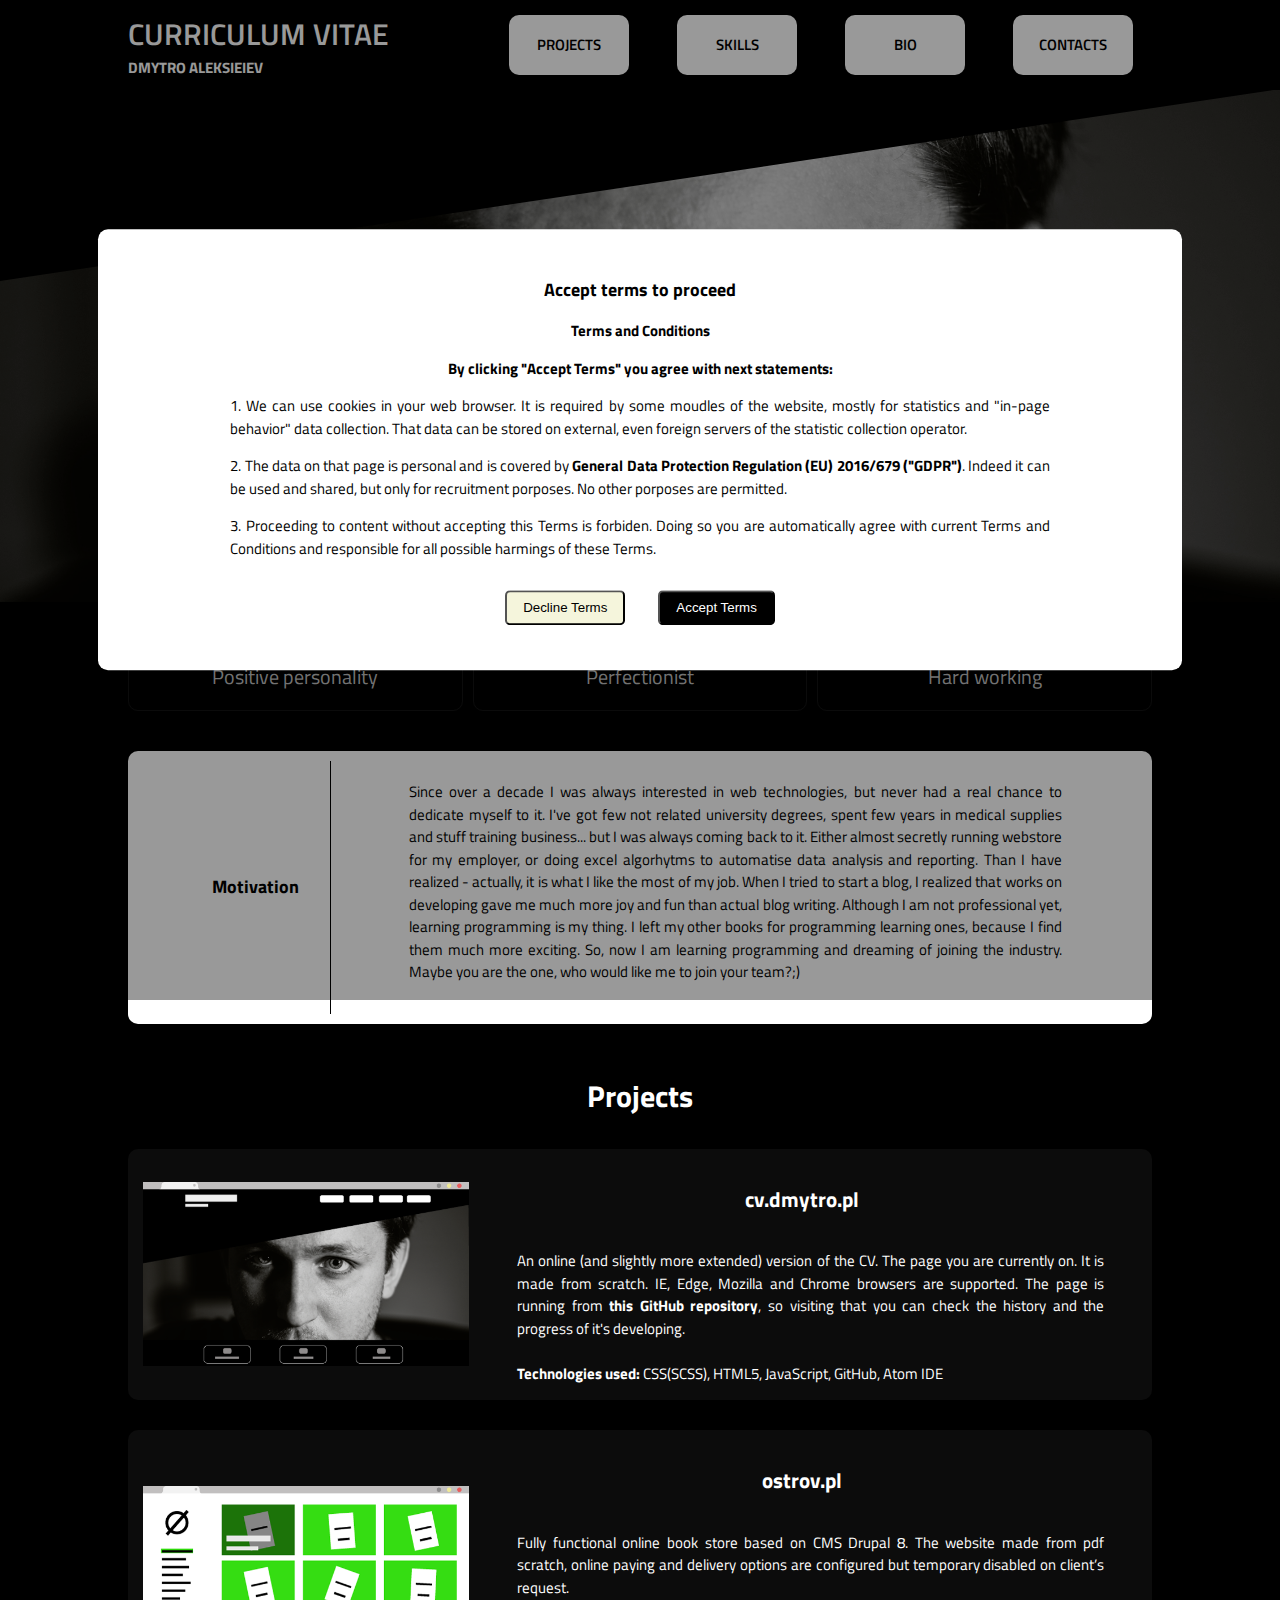
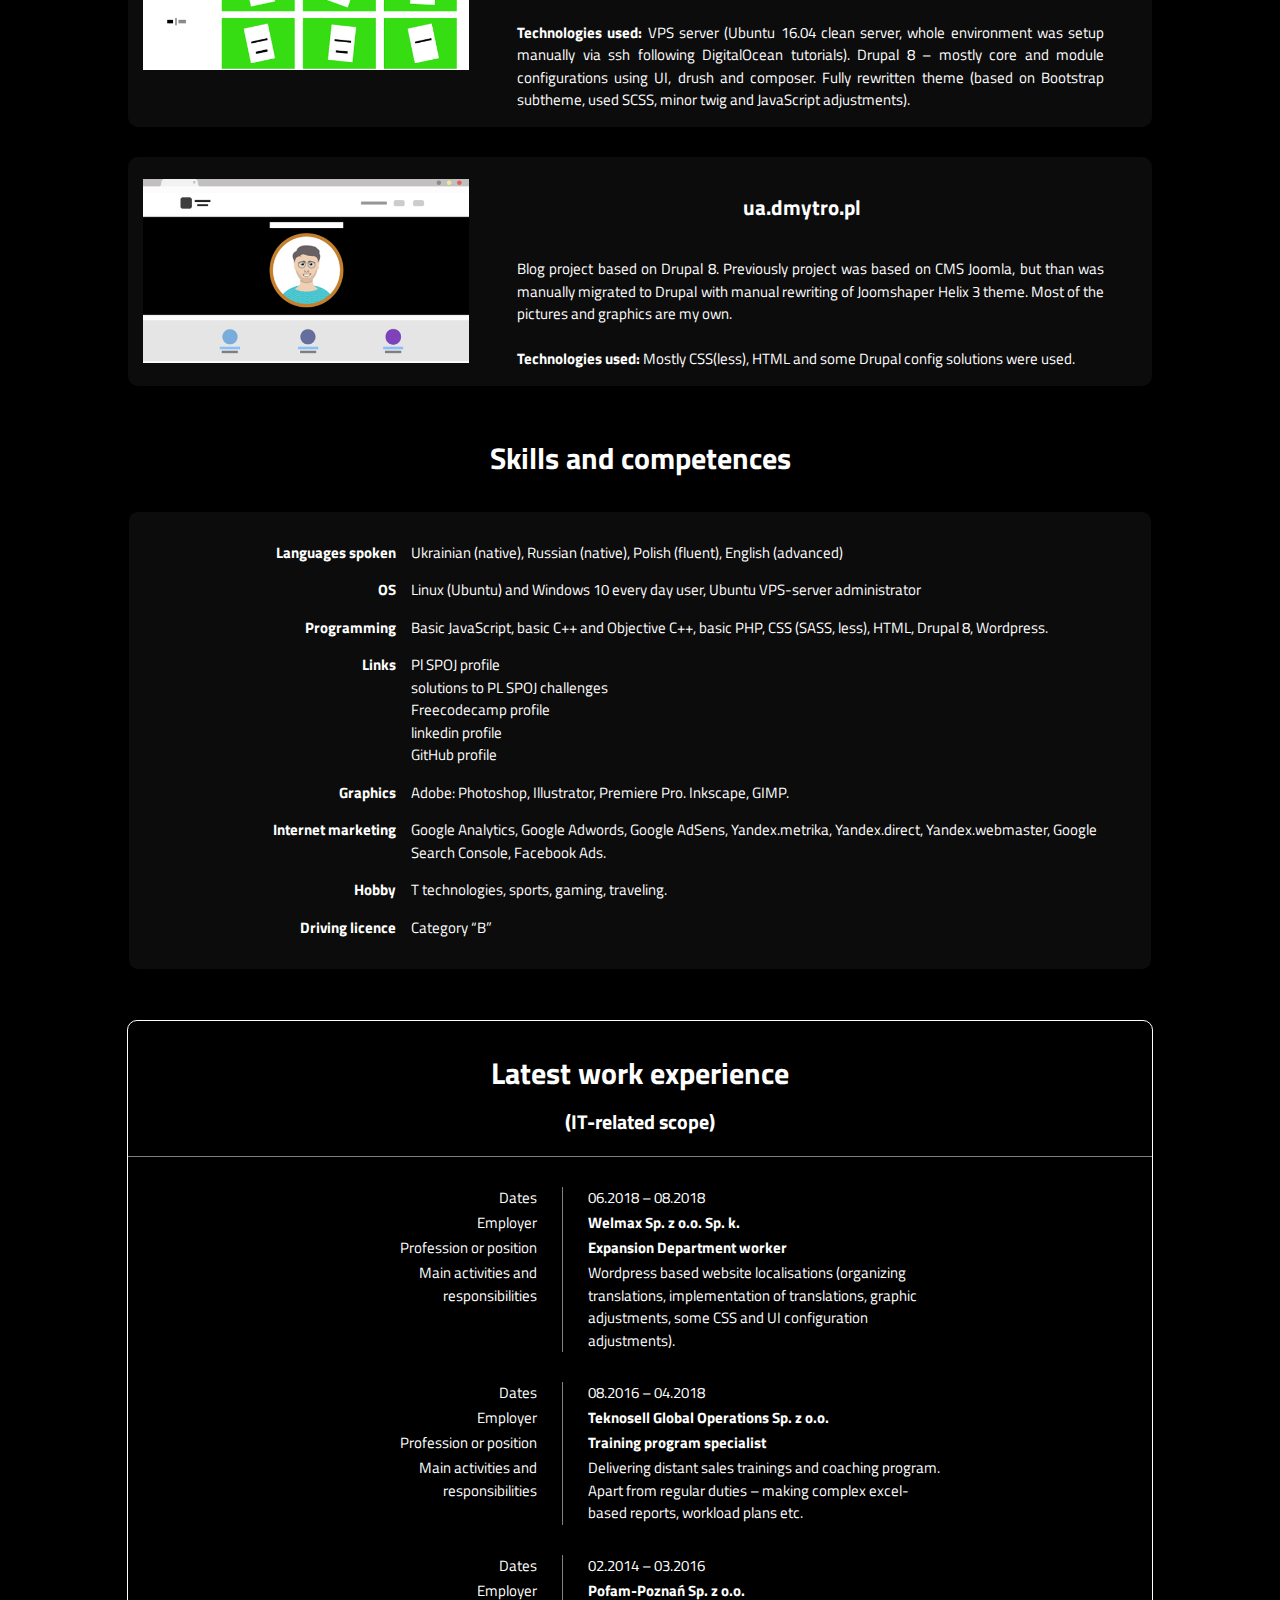
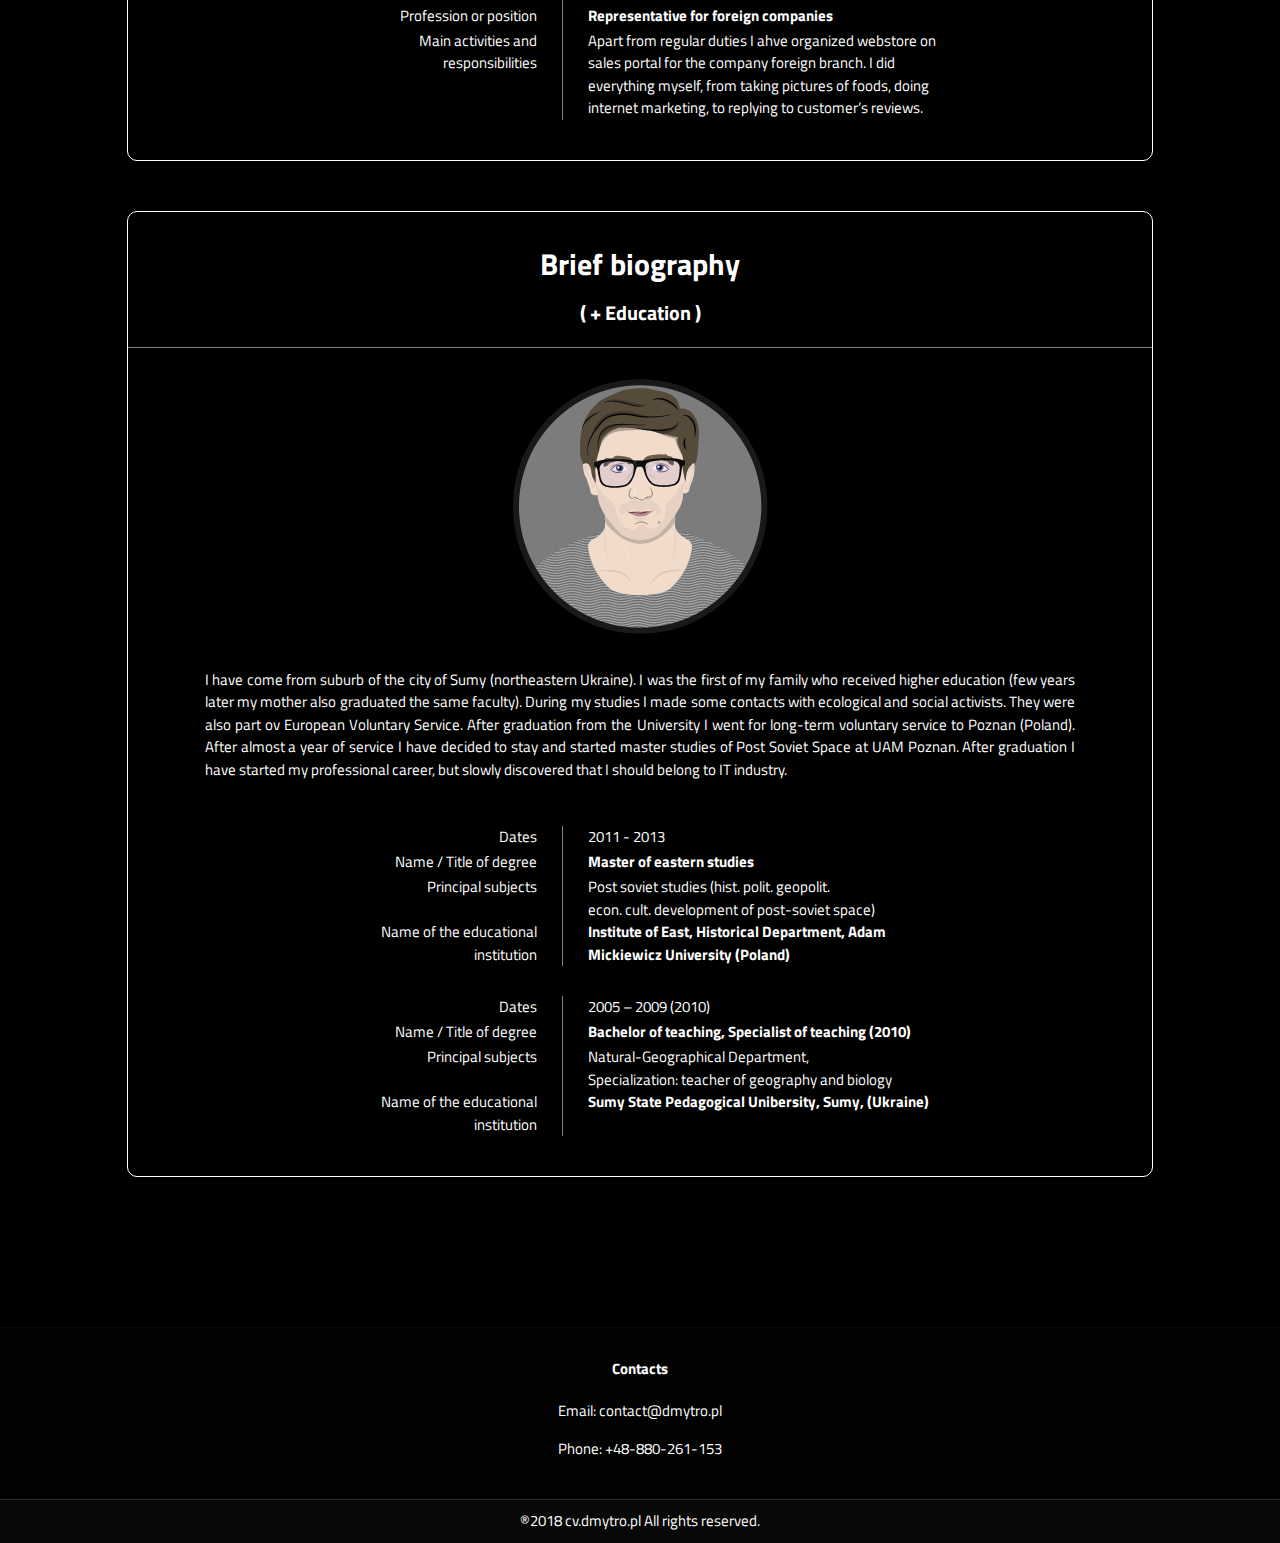
<file: index.html>
<!DOCTYPE html>
<html lang="en">
<head>
  <meta charset="UTF-8">
  <!-- Google Analytics -->
  <script async src="https://www.googletagmanager.com/gtag/js?id=G-2EE95DC061"></script>
  <script>
  if (!window.localStorage.getItem('acceptance')) {
    window.dataLayer = window.dataLayer || [];
    function gtag(){dataLayer.push(arguments);}
    gtag('js', new Date());

    gtag('config', 'G-2EE95DC061');
  }
  </script>
  <meta name="viewport" content="width=device-width, initial-scale=1.0">
  <meta http-equiv="X-UA-Compatible" content="ie=edge">
  <title>Dmytro Aleksieiev CV</title>
  <meta name="description" content="Looking for a programming team member? Here you may find one. Still learning frontend and backend, but full of passion and ready to improve together!">
  <meta name="keywords" content="CV, hire, programming, JavaScript, PHP, recruitment, Dmytro Aleksieiev, job offer, junior, frontend, backend">
  <link rel="stylesheet" href="css/style.css">
  <link href="https://fonts.googleapis.com/css?family=Titillium+Web" rel="stylesheet">
  <link rel="stylesheet" href="https://use.fontawesome.com/releases/v5.4.1/css/all.css" integrity="sha384-5sAR7xN1Nv6T6+dT2mhtzEpVJvfS3NScPQTrOxhwjIuvcA67KV2R5Jz6kr4abQsz" crossorigin="anonymous">
  <link rel="shortcut icon" type="image/png" href="/img/icon.png"/>
</head>
<body>
  <!-- Header content -->
  <header class="top-bar">
    <div class="container header-wrapper">
      <div class="branding">
        <h2 class="type">Curriculum Vitae</h2>
        <h1 class="subject">Dmytro Aleksieiev</h1>
      </div>
      <!-- Navigation -->
      <nav id="menu-nav">
        <a id="menu-toggle"><i class="fas fa-bars"></i></a>
        <ul class="menu">
          <li class="menu-item"><a href="#projects">Projects</a></li>
          <li class="menu-item"><a href="#skills">Skills</a></li>
          <li class="menu-item"><a href="#bio">Bio</a></li>
          <li class="menu-item"><a href="#contacts">Contacts</a></li>
        </ul>
      </nav>
    </div>
  </header>
  <!-- Banner -->
  <div class="banner">
    <div class="triangle"></div>
    <div class="face"></div>
  </div>
  <!-- Page content -->
  <main>
    <!-- Personality -->
    <div class="calls container">
      <div class="call">
        <i class="fas fa-handshake" aria-hidden="true"></i>
        <p>Positive personality</p>
      </div>
      <div class="call">
        <i class="fas fa-cogs" aria-hidden="true"></i>
        <p>Perfectionist</p>
      </div>
      <div class="call">
        <i class="fas fa-briefcase" aria-hidden="true"></i>
        <p>Hard working</p>
      </div>
    </div>
    <!-- Motivation -->
    <section class="container motivation">
      <h3>Motivation</h3>
      <p>Since over a decade I was always interested in web technologies, but never had a real chance to dedicate myself to it. I've got few not related university degrees, spent few years in medical supplies and stuff training business... but I was always coming back to it. Either almost secretly running webstore for my employer, or doing excel algorhytms to automatise data analysis and reporting. Than I have realized - actually, it is what I like the most of my job.
When I tried to start a blog, I realized that works on developing gave me much more joy and fun than actual blog writing. Although I am not professional yet, learning programming is my thing. I left my other books for programming learning ones, because I find them much more exciting. So, now I am learning programming and dreaming of joining the industry.
Maybe you are the one, who would like me to join your team?;)</p>
  </section>
  <!-- Projects -->
  <div class="chapter container">
    <h3 id="projects">Projects</h3>
<section class="project">
  <img src="/img/mini-cv-screen.png" alt="">
  <h4><a href="https://cv.dmytro.pl" target="_blank">cv.dmytro.pl</i></a>
  <div class="tech-icons">
    <i class="fab fa-github"></i>
    <i class="fab fa-sass"></i>
    <i class="fab fa-css3-alt"></i>
    <i class="fab fa-html5"></i>
  </div></h4>
  <p>An online (and slightly more extended) version of the CV. The page you are currently on.
It is made from scratch. IE, Edge, Mozilla and Chrome browsers are supported.
 The page is running from <a href="https://github.com/MytkoEnko/cv.dmytro.pl" target="_blank"><b>this GitHub repository</b></a>, so visiting that you can check the history and the progress of it's developing.<br><br>
<b>Technologies used:</b> CSS(SCSS), HTML5, JavaScript, GitHub, Atom IDE</p>
</section>
<section class="project">
  <img src="/img/ostrov-mini-screen.png" alt="">
  <h4><a href="https://ostrov.pl" target="_blank">ostrov.pl</a>
    <div class="tech-icons">
      <i class="fab fa-drupal"></i>
      <i class="fab fa-linux"></i>
      <i class="fas fa-terminal"></i>
      <i class="fas fa-server"></i>
      <i class="fab fa-sass"></i>
      <i class="fab fa-css3-alt"></i>
      <i class="fab fa-html5"></i>
      <i class="fab fa-js-square"></i>
  </div></h4>
  <p>Fully functional online book store based on CMS Drupal 8. The website made from pdf scratch, online paying and delivery options are configured but temporary disabled on client’s request.<br><br>
  <b>Technologies used:</b> VPS server (Ubuntu 16.04 clean server, whole environment was setup manually via ssh following DigitalOcean tutorials). Drupal 8 – mostly core and module configurations using UI, drush and composer. Fully rewritten theme (based on Bootstrap subtheme, used SCSS, minor twig and JavaScript adjustments).</p>
</section>
<section class="project">
  <img src="/img/mini-mytko-screen.png" alt="">
  <h4><a href="https://ua.dmytro.pl" target="_blank">ua.dmytro.pl</a>
    <div class="tech-icons">
      <i class="fab fa-drupal"></i>
      <i class="fab fa-less"></i>
      <i class="fab fa-css3-alt"></i>
      <i class="fab fa-html5"></i>
  </div></h4>
  <p>Blog project based on Drupal 8. Previously project was based on CMS Joomla, but than was manually migrated to Drupal with manual rewriting of Joomshaper Helix 3 theme. Most of the pictures and graphics are my own.<br><br>
  <b>Technologies used:</b> Mostly CSS(less), HTML and some Drupal config solutions were used.</p>
</section>
  </div>
  <!-- Skills -->
  <div class="chapter container">
      <h3 id="skills">Skills and competences</h3>
      <div class="skills">
        <h4>Languages spoken</h4>
          <p>
            Ukrainian (native), Russian (native), Polish (fluent), English (advanced)
          </p>
        <h4>OS</h4>
          <p>Linux (Ubuntu) and Windows 10 every day user, Ubuntu VPS-server administrator</p>
        <h4>Programming</h4>
          <p>Basic JavaScript, basic C++ and Objective C++, basic PHP,
CSS (SASS, less), HTML, Drupal 8, Wordpress.</p>
        <h4>Links</h4>
          <p>
            <a href="https://pl.spoj.com/users/mytko_enko/" target="_blank">Pl SPOJ profile</a><br>
            <a href="https://github.com/MytkoEnko/spoj_solutions" target="_blank">solutions to PL SPOJ challenges</a><br>
            <a href="https://www.freecodecamp.org/mytko_enko" target="_blank">Freecodecamp profile</a><br>
            <a href="https://www.linkedin.com/in/dmytroaleksieiev/" target="_blank">linkedin profile</a><br>
            <a href="https://github.com/MytkoEnko" target="_blank">GitHub profile</a>
          </p>
        <h4>Graphics</h4>
          <p>Adobe: Photoshop, Illustrator, Premiere Pro.
Inkscape, GIMP.</p>
        <h4>Internet marketing</h4>
          <p>Google Analytics, Google Adwords, Google AdSens, Yandex.metrika, Yandex.direct, Yandex.webmaster, Google Search Console, Facebook Ads.</p>
        <h4>Hobby</h4>
          <p>T technologies, sports, gaming, traveling.</p>
        <h4>Driving licence</h4>
          <p>Category “B”</p>
      </div>
  </div>
  <!-- Experience -->
  <div class="chapter experience container">
      <h3 id="experience">Latest work experience <br> <span>(IT-related scope)</span></h3>
      <div class="">
        <section>
        <p>Dates</p>
        <p>Employer</p>
        <p>Profession or position</p>
        <p>Main activities and responsibilities</p>
        <p>06.2018 – 08.2018</p>
        <h5>Welmax Sp. z o.o. Sp. k.</h5>
        <h4>Expansion Department worker</h4>
        <p>Wordpress based website localisations (organizing translations, implementation of translations, graphic adjustments, some CSS and UI configuration adjustments).</p>
      </section>
        <section>
          <p>Dates</p>
          <p>Employer</p>
          <p>Profession or position</p>
          <p>Main activities and responsibilities</p>
          <p>08.2016 – 04.2018</p>
          <h5>Teknosell Global Operations Sp. z o.o.</h5>
          <h4>Training program specialist</h4>
          <p>Delivering distant sales trainings and coaching program. Apart from regular duties – making complex excel-based reports, workload plans etc.</p>
        </section>
        <section>
          <p>Dates</p>
          <p>Employer</p>
          <p>Profession or position</p>
          <p>Main activities and responsibilities</p>
          <p>02.2014 – 03.2016</p>
          <h5>Pofam-Poznań Sp. z o.o.</h5>
          <h4>Representative for foreign companies</h4>
          <p>Apart from regular duties I ahve organized webstore on sales portal for the company foreign branch. I did everything myself, from taking pictures of foods, doing internet marketing, to replying to customer’s reviews.</p>
        </section>
      </div>
  </div>
  <!-- Biography and education -->
  <div class="chapter bio container">
      <h3 id="bio">Brief biography<br> <span>( + Education )</h3>
        <div>
          <img src="/img/icon.png" alt="Dmytro's icon">
          <p>I have come from suburb of the city of Sumy (northeastern Ukraine). I was the first of my family who received higher education (few years later my mother also graduated the same faculty). During my studies I made some contacts with ecological and social activists. They were also part ov European Voluntary Service. After graduation from the University I went for long-term voluntary service to Poznan (Poland). After almost a year of service I have decided to stay and started master studies of Post Soviet Space at UAM Poznan. After graduation I have started my professional career, but slowly discovered that I should belong to IT industry.</p>
        </div>
        <!-- Education -->
      <section>
      <p>Dates</p>
      <p>Name / Title of degree</p>
      <p>Principal subjects</p>
      <p>Name of the educational institution</p>
      <p>2011 - 2013</p>
      <h4>Master of eastern studies</h4>
      <p>Post soviet studies (hist. polit. geopolit.<br>
econ. cult. development of post-soviet space)</p>
      <h5>Institute of East, Historical Department, Adam Mickiewicz University (Poland)</h5>
    </section>
    <section>
      <p>Dates</p>
      <p>Name / Title of degree</p>
      <p>Principal subjects</p>
      <p>Name of the educational institution</p>
      <p>2005 – 2009 (2010)</p>
      <h4>Bachelor of teaching, Specialist of teaching (2010)</h4>
      <p>Natural-Geographical Department,<br>
Specialization: teacher of geography and biology</p>
      <h5>Sumy State Pedagogical Unibersity, Sumy, (Ukraine)</h5>
    </section>
  </div>
  </main>
  <!-- The Cookies wrapper -->
<div id="terms" class="modal">

  <!-- Cookies content -->
  <div class="modal-content">
    <div class="modal-header">
      <h3>Accept terms to proceed</h3>
    </div>
    <div class="modal-body">
      <p><span>Terms and Conditions</span></p>
      <p><span>By clicking "Accept Terms" you agree with next statements:</span></p>
      <p>1. We can use cookies in your web browser. It is required by some moudles of the website, mostly for statistics and "in-page behavior" data collection. That data can be stored on external, even foreign servers of the statistic collection operator.</p>
      <p>2. The data on that page is personal and is covered by <a href="https://eur-lex.europa.eu/eli/reg/2016/679/oj">General Data Protection Regulation (EU) 2016/679 ("GDPR")</a>. Indeed it can be used and shared, but only for recruitment porposes. No other porposes are permitted.</p>
      <p>3. Proceeding to content without accepting this Terms is forbiden. Doing so you are automatically agree with current Terms and Conditions and responsible for all possible harmings of these Terms.</p>
    </div>
    <div class="modal-footer">
      <button class="disagree" onclick="declineTerms()">Decline Terms</button>
      <button class="agree" onclick="acceptTerms()">Accept Terms</button>
    </div>
  </div>

</div>
  <!-- Footer content -->
<footer>
  <div class="in-touch">
    <div id="contacts">
      <h4>Contacts</h4>
      <p>Email: <a href="mailto:contact@dmytro.pl" target="_top">contact@dmytro.pl</a></p>
      <p>Phone: <a href="tel:0048-880-261-153">+48-880-261-153</a></p>
    </div>
  </div>
<br>
<div class="all-rights">®2018 cv.dmytro.pl All rights reserved.</div>
</footer>
  <script src="js/myScript.js"></script>
</body>
</html>
</file>
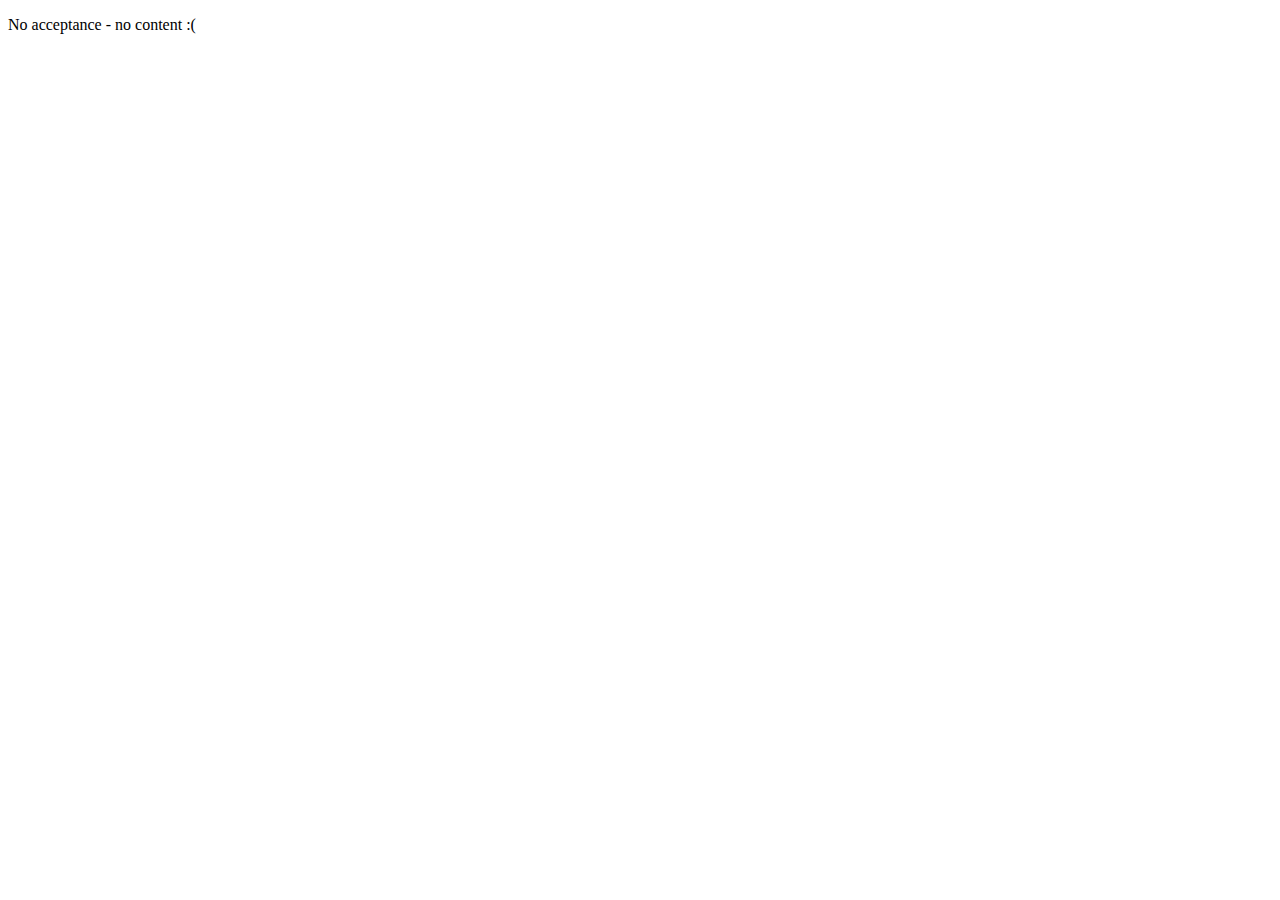
<file: terms-refused.html>
<!DOCTYPE html>
<html lang="en">
<head>
  <meta charset="UTF-8">
  <meta name="viewport" content="width=device-width, initial-scale=1.0">
  <meta http-equiv="X-UA-Compatible" content="ie=edge">
  <title>You have declined terms</title>
</head>
<body>
  <p>No acceptance - no content :(</p>
</body>
</html>
</file>
<file: css/style.css>
.project h4 a::after, .skills a::after {
  content: " \f0c1";
  font-family: "Font Awesome 5 Free";
  color: #444444;
}

html {
  box-sizing: border-box;
  color: white;
  font-family: 'Titillium Web', sans-serif;
  font-size: 15px;
}

body {
  line-height: 1.5;
  margin: 0px;
  background-color: black;
  -webkit-text-size-adjust: none;
}

body a {
  text-decoration: none;
  color: white;
}

img {
  max-width: 100%;
}

.container {
  width: 80%;
  max-width: 1700px;
  margin: 0px auto;
}

.top-bar {
  width: 100%;
  display: inline-flex;
  background: black;
}

.top-bar .branding {
  float: left;
  margin-top: 12px;
}

.top-bar .branding h1, .top-bar .branding h2 {
  margin: 0px;
  text-transform: uppercase;
}

.top-bar .branding .type {
  font-size: 2rem;
  font-weight: 600;
}

.top-bar .branding .subject {
  font-size: 1rem;
}

.top-bar .header-wrapper {
  display: grid;
  grid-template-columns: 6fr 1fr;
  width: 100%;
  margin: 0px 20px;
}

.top-bar nav a#menu-toggle {
  display: flex;
  justify-content: center;
  font-size: 3rem;
  margin-top: 12px;
}

.top-bar .menu {
  display: none;
  grid-template-columns: 1fr;
  grid-gap: 10px;
  z-index: 3;
  width: 100%;
  position: absolute;
  top: 70px;
  left: 50%;
  transform: translateX(-50%);
  padding: 0;
}

.top-bar .menu.visible {
  display: grid;
}

.top-bar .menu-item {
  display: flex;
  align-items: center;
  justify-content: center;
}

.top-bar .menu-item a {
  float: left;
  text-align: center;
  line-height: 60px;
  height: 60px;
  width: 65%;
  background: white;
  border-radius: 10px;
  text-transform: uppercase;
  font-weight: 600;
  color: black;
  box-shadow: 0px 3px 4px 2px #000000;
}

.banner {
  margin-top: -1px;
}

.triangle {
  background: #000000;
  z-index: -1;
  height: 15vw;
  width: 100%;
  clip-path: polygon(0 0, 0 15vw, 100% 0);
}

.face {
  margin-top: calc((-15vw) + 1px);
  height: 40vw;
  width: 100%;
  background: url(/img/profile-background.jpg) no-repeat top center;
  background-size: cover;
  z-index: -2;
}

.calls {
  display: grid;
  grid-template-columns: 1fr;
  grid-gap: 10px;
  margin: 40px auto;
}

.calls .call {
  color: #bfbfbf;
  text-align: center;
  border: 0.5px solid #131313;
  border-radius: 10px;
  padding: 4px;
  box-shadow: 0px 0px 1px 0px #131313;
}

.calls .call i {
  font-size: 5vw;
}

.calls .call p {
  font-size: 1.3rem;
  line-height: 20px;
}

/* Main elements layout */
.motivation {
  color: black;
  background-color: white;
  display: grid;
  grid-template-columns: 1fr;
  border-radius: 10px;
  text-align: justify;
}

.motivation h3 {
  width: 50%;
  margin: 0 auto;
  padding: 10px;
  text-align: center;
  border-bottom: 1px solid black;
}

.motivation > p {
  padding: 15px 25px 25px;
  margin: 0px;
}

.chapter {
  margin-top: 50px;
}

.chapter > h3 {
  font-size: 2rem;
  text-align: center;
}

.project {
  background: #0c0c0c;
  padding: 1rem;
  border-radius: 10px;
  margin: 2rem 0rem;
  display: grid;
  grid-template-columns: 1fr;
  grid-auto-rows: minmax(50px, auto);
  grid-gap: 1rem;
}

.project > * {
  margin: 20px auto auto;
}

.project p {
  width: 90%;
  text-align: justify;
}

.project img {
  max-width: 100%;
  width: unset;
  grid-row: 1/3;
  grid-column: 1;
}

.project h4 {
  text-align: center;
  font-size: 1.4rem;
  margin-bottom: 0px;
}

.project h4 a::after {
  font-size: initial;
}

.project .tech-icons {
  font-size: 2rem;
  text-align: center;
  font-weight: 100;
}

.skills {
  border: 1px solid black;
  border-radius: 10px;
  padding: 2rem;
  background: #0c0c0c;
  display: grid;
  grid-template-columns: 1fr 3fr;
  grid-gap: 1rem;
}

.skills h4, .skills p {
  margin: 0px;
}

.skills h4 {
  text-align: right;
}

.skills a::after {
  font-weight: 600;
  font-size: smaller;
}

.experience, .bio {
  border: solid 1px;
  border-radius: 10px;
  padding: 0px 0px 40px;
}

.experience h3, .bio h3 {
  border-bottom: solid 1px gray;
  padding-bottom: 15px;
}

.experience h3 span, .bio h3 span {
  font-size: 1.3rem;
}

.experience section, .bio section {
  padding: 0px 2%;
  margin-top: 30px;
  display: grid;
  grid-template-rows: repeat(4, minmax(30px, auto));
  grid-template-columns: 3fr 5fr;
  grid-auto-flow: column;
}

.experience section h4, .experience section h5, .bio section h4, .bio section h5 {
  font-size: 1rem;
}

.experience section > *, .bio section > * {
  margin: 0px;
}

.experience section > *:nth-child(-n+4), .bio section > *:nth-child(-n+4) {
  text-align: right;
  padding-right: 25px;
  border-right: solid 1px gray;
}

.experience section > *:nth-child(n+5), .bio section > *:nth-child(n+5) {
  padding-left: 25px;
}

.bio > div {
  display: grid;
  grid-template-columns: 1fr;
  grid-gap: 20px;
  justify-items: center;
}

.bio > div p {
  width: 85%;
  text-align: justify;
}

footer {
  position: relative;
  margin-top: 150px;
  background-color: #020202;
  border-top: 1px solid #060606;
}

footer .all-rights {
  background-color: #080808;
  text-align: center;
  margin: 20px auto 0px;
  position: absolute;
  bottom: 0px;
  border-top: 1px solid #292929;
  width: 100%;
  padding: 10px 0px 10px;
}

footer .in-touch {
  text-align: center;
  margin: 30px auto 60px;
}

.modal {
  display: none;
  position: fixed;
  z-index: 10;
  padding-top: 100px;
  /* Location of the box */
  left: 0;
  top: 0;
  width: 100%;
  height: 100%;
  background-color: black;
  background-color: rgba(0, 0, 0, 0.4);
}

.modal-content {
  max-height: 50%;
  overflow: scroll;
  position: absolute;
  top: 40%;
  left: 50%;
  transform: translateX(-50%) translateY(-50%);
  width: 80%;
  margin: 50px auto;
  text-align: center;
  padding: 30px;
  background: white;
  border-radius: 10px;
  color: black;
  -webkit-animation-name: animatedown;
  -webkit-animation-duration: 0.4s;
  animation-name: animatedown;
  animation-duration: 0.4s;
}

.modal-content a {
  color: black;
  font-weight: bold;
}

.modal-content .modal-body {
  margin: 10px 10%;
  text-align: justify;
}

.modal-content .modal-body p:nth-child(-n+2) {
  font-weight: bold;
  text-align: center;
}

.modal-content button {
  padding: 8px 16px;
  margin: 15px;
  border-radius: 5px;
  border-color: black;
}

.modal-content button.agree {
  background-color: black;
  color: white;
}

.modal-content button.disagree {
  background-color: beige;
}

/* Add Animation */
@-webkit-keyframes animatedown {
  from {
    top: -50%;
  }
  to {
    top: 40%;
  }
}

@keyframes animatedown {
  from {
    top: -50%;
  }
  to {
    top: 40%;
  }
}

/* Very small devices (480px to 768px) */
@media all and (min-width: 480px) {
  .top-bar > .header-wrapper {
    width: 80%;
    margin: 0px auto;
    grid-template-columns: 6fr 1fr;
  }
}

/* Small devices (tablets, 768px and up) */
@media all and (min-width: 768px) {
  .modal-content {
    max-height: unset;
    overflow: unset;
  }
  .calls {
    grid-template-columns: repeat(3, 1fr);
  }
}

/* Medium devices (desktops, 992px and up) */
@media all and (min-width: 992px) {
  .top-bar nav {
    display: block;
  }
  .top-bar nav a#menu-toggle {
    display: none;
  }
  .top-bar nav .menu {
    display: grid;
    float: right;
    grid-template-columns: repeat(4, 1fr);
    width: unset;
    position: relative;
    top: unset;
    left: unset;
    transform: unset;
  }
  .top-bar nav .menu-item {
    display: inline;
    align-items: unset;
    justify-content: unset;
  }
  .top-bar nav .menu-item a {
    line-height: 50px;
    height: 50px;
    width: 100px;
    margin: 0px 12px;
    box-shadow: unset;
  }
  .project {
    grid-template-columns: 1fr 2fr;
  }
  .project img {
    width: 100%;
    margin: auto;
  }
  .experience section, .bio section {
    padding: 0px 20%;
    grid-template-rows: repeat(4, minmax(25px, auto));
  }
  .motivation {
    grid-template-columns: 1fr 3fr;
  }
  .motivation > h3 {
    display: flex;
    align-items: center;
    justify-content: center;
    margin: 10px auto;
    border-right: solid 1px black;
    border-bottom: unset;
    text-align: right;
  }
  .motivation > p {
    margin: 15px 0;
    width: 85%;
    display: flex;
    align-items: center;
  }
}

/* Large devices (large desktops, 1200px and up) */
@media all and (min-width: 1200px) {
  .top-bar nav .menu-item a {
    line-height: 60px;
    height: 60px;
    width: 120px;
    margin: 0px 19px;
  }
}

@media all and (-ms-high-contrast: none), (-ms-high-contrast: active) {
  .modal-content {
    -ms-overflow-style: none;
  }
  .triangle {
    position: relative;
    z-index: 0;
    background: url([data-uri]);
    background-position: top;
    background-repeat: no-repeat;
    background-size: contain;
  }
  .header-wrapper {
    display: -ms-grid;
    -ms-grid-columns: 6fr 1fr;
  }
  .header-wrapper .branding {
    -ms-grid-column: 1;
  }
  .header-wrapper #menu-nav {
    -ms-grid-column: 2;
    -ms-grid-row-align: center;
  }
  .top-bar .menu {
    width: 50%;
  }
  .top-bar .menu-item a {
    width: 100%;
  }
  .menu {
    -ms-grid-columns: 1fr;
  }
  .menu.visible {
    display: -ms-grid;
  }
  .menu .menu-item:nth-child(1) {
    -ms-grid-row: 1;
    margin-top: 15px;
  }
  .menu .menu-item:nth-child(2) {
    -ms-grid-row: 2;
    margin-top: 15px;
  }
  .menu .menu-item:nth-child(3) {
    -ms-grid-row: 3;
    margin-top: 15px;
  }
  .menu .menu-item:nth-child(4) {
    -ms-grid-row: 4;
    margin-top: 15px;
  }
  .calls {
    display: -ms-grid;
    -ms-grid-columns: 1fr;
    -ms-grid-rows: 1fr 1fr 1fr;
  }
  .calls .call:nth-child(1) {
    -ms-grid-row: 1;
  }
  .calls .call:nth-child(2) {
    -ms-grid-row: 2;
  }
  .calls .call:nth-child(3) {
    -ms-grid-row: 3;
  }
  .motivation {
    display: -ms-grid;
    -ms-grid-columns: 1fr;
    -ms-grid-rows: auto auto;
  }
  .motivation > h3 {
    -ms-grid-row: 1;
  }
  .motivation > p {
    -ms-grid-row: 2;
  }
  .project {
    display: -ms-grid;
    -ms-grid-columns: 1fr;
    -ms-grid-rows: minmax(50px, auto);
  }
  .project img {
    -ms-grid-row: 1;
    -ms-grid-row-span: 1;
    -ms-grid-column: 1;
    -ms-grid-row-align: center;
  }
  .project h4 {
    -ms-grid-row: 2;
  }
  .project p {
    -ms-grid-row: 3;
  }
  .skills {
    display: -ms-grid;
    -ms-grid-columns: 1fr 10px 3fr;
  }
  .skills > *:nth-child(odd) {
    -ms-grid-column: 1;
    margin-top: 15px;
  }
  .skills > *:nth-child(even) {
    -ms-grid-column: 3;
    margin-top: 15px;
  }
  .skills > *:nth-child(n+1):nth-child(-n+2) {
    -ms-grid-row: 1;
  }
  .skills > *:nth-child(n+3):nth-child(-n+4) {
    -ms-grid-row: 2;
  }
  .skills > *:nth-child(n+5):nth-child(-n+6) {
    -ms-grid-row: 3;
  }
  .skills > *:nth-child(n+7):nth-child(-n+8) {
    -ms-grid-row: 4;
  }
  .skills > *:nth-child(n+9):nth-child(-n+10) {
    -ms-grid-row: 5;
  }
  .skills > *:nth-child(n+11):nth-child(-n+12) {
    -ms-grid-row: 6;
  }
  .skills > *:nth-child(n+13):nth-child(-n+14) {
    -ms-grid-row: 7;
  }
  .skills > *:nth-child(n+15):nth-child(-n+16) {
    -ms-grid-row: 8;
  }
  .experience section, .bio section {
    display: -ms-grid;
    -ms-grid-columns: 3fr 5fr;
  }
  .experience section > *:nth-child(-n+4), .bio section > *:nth-child(-n+4) {
    -ms-grid-column: 1;
  }
  .experience section > *:nth-child(n+5), .bio section > *:nth-child(n+5) {
    -ms-grid-column: 2;
  }
  .experience section > *:nth-child(1), .experience section > *:nth-child(5), .bio section > *:nth-child(1), .bio section > *:nth-child(5) {
    -ms-grid-row: 1;
    padding-top: 15px;
  }
  .experience section > *:nth-child(2), .experience section > *:nth-child(6), .bio section > *:nth-child(2), .bio section > *:nth-child(6) {
    -ms-grid-row: 2;
    padding-top: 15px;
  }
  .experience section > *:nth-child(3), .experience section > *:nth-child(7), .bio section > *:nth-child(3), .bio section > *:nth-child(7) {
    -ms-grid-row: 3;
    padding-top: 15px;
  }
  .experience section > *:nth-child(4), .experience section > *:nth-child(8), .bio section > *:nth-child(4), .bio section > *:nth-child(8) {
    -ms-grid-row: 4;
    padding-top: 15px;
  }
  .experience section > *:nth-child(1), .experience section > *:nth-child(5), .bio section > *:nth-child(1), .bio section > *:nth-child(5) {
    padding-top: 0px;
  }
  .bio > div {
    display: -ms-grid;
    -ms-grid-columns: 1fr;
  }
  .bio > div img {
    -ms-grid-row: 1;
    -ms-grid-column-align: center;
  }
  .bio > div p {
    -ms-grid-row: 2;
    -ms-grid-column-align: center;
  }
}

@media all and (-ms-high-contrast: none) and (min-width: 480px), all and (-ms-high-contrast: active) and (min-width: 480px) {
  .top-bar > .header-wrapper {
    -ms-grid-columns: 6fr 1fr;
  }
}

@media all and (-ms-high-contrast: none) and (min-width: 768px), all and (-ms-high-contrast: active) and (min-width: 768px) {
  .calls {
    -ms-grid-columns: 1fr 1fr 1fr;
    -ms-grid-rows: 1fr;
  }
  .calls .call:nth-child(1) {
    -ms-grid-row: 1;
    -ms-grid-column: 1;
  }
  .calls .call:nth-child(2) {
    -ms-grid-row: 1;
    -ms-grid-column: 2;
  }
  .calls .call:nth-child(3) {
    -ms-grid-row: 1;
    -ms-grid-column: 3;
  }
}

@media all and (-ms-high-contrast: none) and (min-width: 992px), all and (-ms-high-contrast: active) and (min-width: 992px) {
  .top-bar > .header-wrapper {
    -ms-grid-columns: 2fr 3fr;
  }
  .top-bar .menu {
    display: -ms-grid;
    top: 0px;
    left: 0px;
    transform: none;
    -ms-grid-columns: 1fr 1fr 1fr 1fr;
    width: 100%;
  }
  .top-bar .menu-item a {
    width: 65%;
  }
  .top-bar nav > * > .menu-item {
    display: -ms-grid;
  }
  .top-bar nav > * > .menu-item:nth-child(1) {
    -ms-grid-column: 1;
    -ms-grid-row: 1;
    margin-top: 0px;
  }
  .top-bar nav > * > .menu-item:nth-child(2) {
    -ms-grid-column: 2;
    -ms-grid-row: 1;
    margin-top: 0px;
  }
  .top-bar nav > * > .menu-item:nth-child(3) {
    -ms-grid-column: 3;
    -ms-grid-row: 1;
    margin-top: 0px;
  }
  .top-bar nav > * > .menu-item:nth-child(4) {
    -ms-grid-column: 4;
    -ms-grid-row: 1;
    margin-top: 0px;
  }
  .project {
    -ms-grid-columns: 1fr 2fr;
  }
  .project img {
    -ms-grid-row: 1;
    -ms-grid-row-span: 3;
    -ms-grid-column: 1;
    -ms-grid-row-align: center;
  }
  .project h4 {
    -ms-grid-row: 1;
    -ms-grid-column: 2;
  }
  .project p {
    -ms-grid-row: 2;
    -ms-grid-column: 2;
  }
  .motivation {
    -ms-grid-columns: 1fr 3fr;
    -ms-grid-rows: 1fr;
  }
  .motivation > h3 {
    -ms-grid-column: 1;
    border-bottom: none;
  }
  .motivation > p {
    -ms-grid-column: 2;
    -ms-grid-row: 1;
  }
}

@supports (-ms-ime-align: auto) {
  .modal-content {
    -ms-overflow-style: none;
  }
  .triangle {
    position: relative;
    z-index: 0;
    background: url([data-uri]);
    background-position: top;
    background-repeat: no-repeat;
    background-size: contain;
  }
  .top-bar .menu {
    width: 50%;
  }
  .top-bar .menu-item a {
    width: 100%;
    list-style-type: none;
  }
  @media all and (min-width: 992px) {
    .top-bar .menu {
      width: 100%;
    }
    .top-bar .menu-item a {
      width: 65%;
    }
  }
}
</file>
